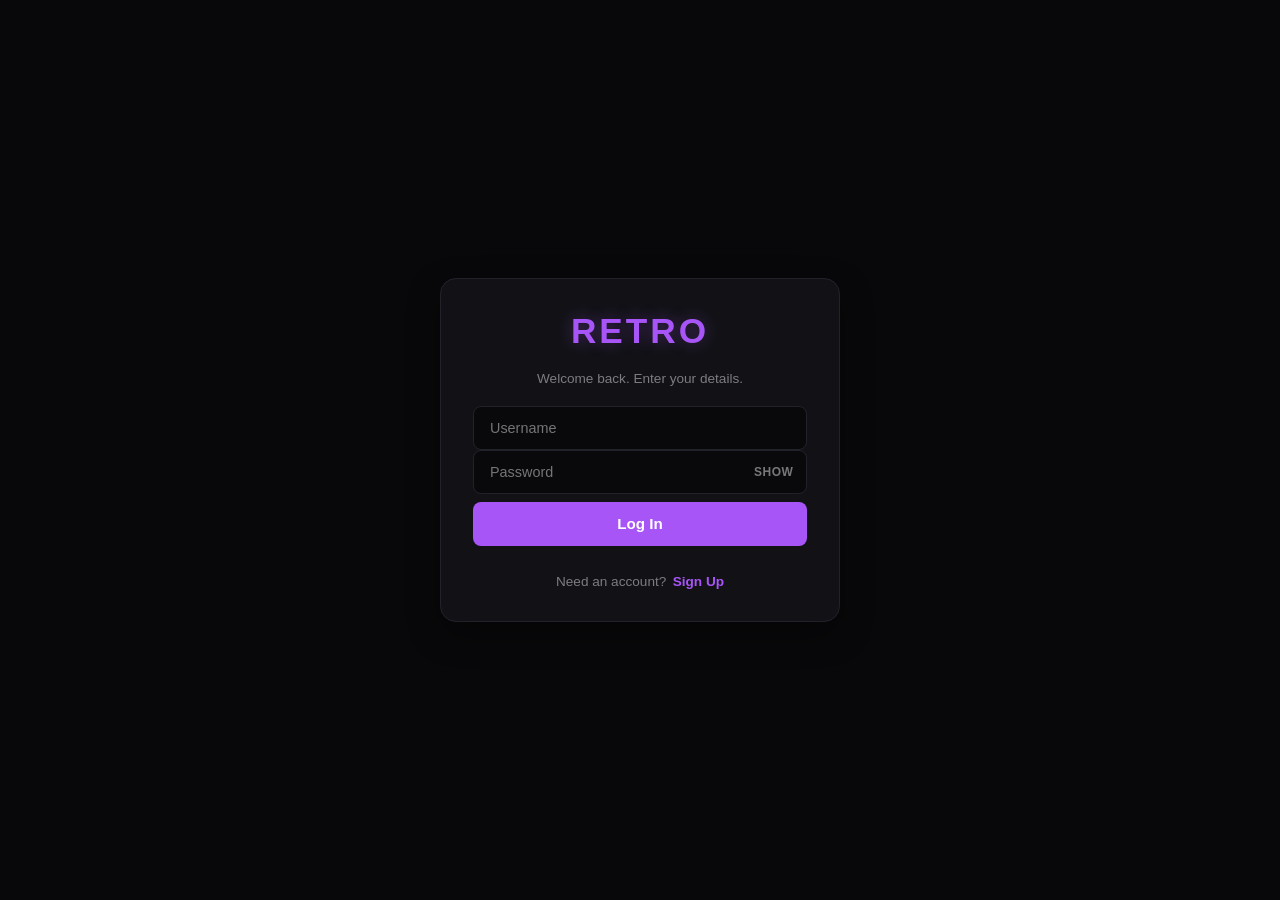
<file: index.html>
<!DOCTYPE html>
<html lang="en">
<head>
<meta charset="UTF-8">
<meta name="viewport" content="width=device-width,initial-scale=1.0,maximum-scale=1.0,user-scalable=no">
<title>Inbox</title>
<link rel="stylesheet" href="style.css">
<link rel="manifest" href="manifest.json">
<link rel="icon" type="image/png" href="icon.png">
<link rel="apple-touch-icon" href="icon.png">
<meta name="theme-color" content="#000000">
<meta property="og:title" content="Retro">
<meta property="og:description" content="Chat freely and securely">
<meta property="og:image" content="icon.png">
<meta property="og:type" content="webapp">
  <script src="theme.js"></script>
</head>
<body class="inbox-page">

<div class="inbox-app-wrapper">
<header class="inbox-header">
<div class="inbox-brand">RETRO</div>
<div class="inbox-header-icons">
<button id="search-btn" class="header-icon-btn" aria-label="Search">
<svg viewBox="0 0 24 24"><circle cx="11" cy="11" r="6.5"/><path d="m16 16 5 5"/></svg>
</button>
<button id="profile-btn" class="header-icon-btn" aria-label="Profile">
<svg viewBox="0 0 24 24"><circle cx="12" cy="8" r="3.5"/><path d="M5 21c.7-4 3-6 7-6s6.3 2 7 6"/></svg>
</button>
</div>
</header>

<div class="inbox-section">
<div class="inbox-section-title"><span>DIRECT MESSAGES</span></div>
<div id="inbox-list" class="chat-list"><div class="empty-state">No direct messages yet.</div></div>
</div>
</div>

<!-- SEARCH MODAL -->
<div id="search-modal" class="retro-modal-overlay">
<div class="retro-modal-content search-modal-content">
<button id="close-search-btn" class="modal-close-btn">×</button>
<h3>Find Someone</h3>
<p class="notif-modal-text">Enter their private chat code.</p>
<div class="code-input-wrapper">
<input type="text" id="join-code-input" class="code-join-field" placeholder="RETRO-XXXXX" maxlength="11">
<button id="join-code-btn" class="join-btn">Search</button>
</div>
<div id="code-error" class="code-error-msg"></div>
</div>
</div>

<div id="avatar-modal" class="retro-modal-overlay">
<div class="retro-modal-content avatar-view-content"><img id="modal-avatar-img" src="" alt="Avatar View"></div>
</div>

<div id="notif-modal" class="retro-modal-overlay">
<div class="retro-modal-content">
<h3>Enable Notifications</h3>
<p class="notif-modal-text">Get notified instantly when someone messages you on RETRO.</p>
<div class="modal-actions-row">
<button id="enable-notifs-btn" class="modal-submit-btn">Enable</button>
<button id="dismiss-notifs-btn" class="inbox-user-pill">Dismiss</button>
</div>
</div>
</div>

<nav class="bottom-nav">
<a href="index.html" class="bottom-nav-item active">
<span class="bottom-nav-icon"><svg viewBox="0 0 24 24"><path d="M4 5h16v11H8l-4 4V5Z"/><path d="M8 9h8M8 12h5"/></svg></span><span>Chats</span>
</a>

<a href="groups.html" class="bottom-nav-item">
<span class="bottom-nav-icon"><svg viewBox="0 0 24 24"><circle cx="9" cy="8" r="3"/><circle cx="17" cy="9" r="2.5"/><path d="M3.5 20c.5-4 2.3-6 5.5-6s5 2 5.5 6M14 15c3-.5 5.5 1.2 6.5 5"/></svg></span><span>Groups</span>
</a>

<a href="calls.html" class="bottom-nav-item">
<span class="bottom-nav-icon"><svg viewBox="0 0 24 24"><path d="M7 4l3 3-2 2c1.2 2.5 3.5 4.8 6 6l2-2 3 3-1.5 2c-.5.7-1.4 1-2.2.8C9.5 17.5 6.5 14.5 5.2 8.7 5 7.9 5.3 7 6 6.5L7 4Z"/></svg></span><span>Calls</span>
</a>

<a href="games.html" class="bottom-nav-item">
<span class="bottom-nav-icon"><svg viewBox="0 0 24 24"><path d="M6.5 8h11c2.2 0 3.7 1.6 4 3.7l.5 3.8c.3 2.1-1.3 3.5-3 2.5l-3.2-2H8.2l-3.2 2c-1.7 1-3.3-.4-3-2.5l.5-3.8C2.8 9.6 4.3 8 6.5 8Z"/><path d="M7 11v4M5 13h4M16.5 12.5h.01M19 14.5h.01"/></svg></span><span>Games</span>
</a>
</nav>

<script>
const API_BASE_URL='https://retro-backend-hnsv.onrender.com';
let activeUser='';

function cleanPreviewText(text){
if(!text)return'';
let clean=text.trim();
if(clean.startsWith('[reply:')){const i=clean.indexOf(']');if(i!==-1)clean=clean.substring(i+1).trim()}
if(clean.includes('data:image/')||clean.startsWith('data:image'))return'🎨 Sticker';
if(clean.startsWith('[img]'))return'📷 Photo';
if(clean.startsWith('[sticker]'))return'🎨 Sticker';
if(clean.startsWith('[audio]'))return'🎙️ Voice note';
return clean;
}

async function fetchWithRetry(url,options={},retries=2,delay=1500){
let lastError;
for(let i=0;i<=retries;i++){
try{const res=await fetch(url,options);if(res.ok)return res;lastError=new Error(`Server returned ${res.status}`)}
catch(err){lastError=err}
if(i<retries)await new Promise(r=>setTimeout(r,delay));
}
throw lastError||new Error('Network request failed');
}

function getChatCode(user){
let hash=0,str=user.toLowerCase().replace('@','')+'_retro_secret_salt';
for(let i=0;i<str.length;i++){hash=(hash<<5)-hash+str.charCodeAt(i);hash|=0}
return`RETRO-${Math.abs(hash).toString(36).toUpperCase().substring(0,5)}`;
}

window.addEventListener('DOMContentLoaded',()=>{
const rawActive=localStorage.getItem('username')||localStorage.getItem('retro_session')||'';
activeUser=rawActive.trim().replace('@','');
if(!activeUser){window.location.href='auth.html';return}

document.getElementById('profile-btn')?.addEventListener('click',()=>window.location.href='profile.html');

const modal=document.getElementById('search-modal');
const searchInput=document.getElementById('join-code-input');
const searchBtn=document.getElementById('join-code-btn');
const codeError=document.getElementById('code-error');

document.getElementById('search-btn')?.addEventListener('click',()=>{modal.classList.add('active');searchInput.focus()});
document.getElementById('close-search-btn')?.addEventListener('click',()=>modal.classList.remove('active'));

async function handleCodeJoin(){
const inputCode=searchInput.value.trim().toUpperCase();
if(!inputCode)return;
searchBtn.disabled=true;searchBtn.textContent='...';codeError.style.display='none';

try{
const res=await fetchWithRetry(`${API_BASE_URL}/api/users`);
const users=await res.json();
const userList=Array.isArray(users)?users:(users.users||users.data||[]);
const matchedUser=userList.find(u=>{
const username=(typeof u==='string'?u:u.username||u.name||'').trim().replace('@','');
return username&&getChatCode(username)===inputCode;
});

if(matchedUser){
const targetUsername=(typeof matchedUser==='string'?matchedUser:(matchedUser.username||matchedUser.name)).trim().replace('@','');
if(targetUsername.toLowerCase()===activeUser.toLowerCase()){
codeError.textContent='You cannot chat with yourself!';codeError.style.display='block';
}else window.location.href=`chat.html?user=${encodeURIComponent(targetUsername)}`;
}else{
codeError.textContent='Invalid Code. Check and Try again';codeError.style.display='block';
}
}catch(err){
console.error(err);codeError.textContent='Invalid Code. Check and Try again';codeError.style.display='block';
}
searchBtn.disabled=false;searchBtn.textContent='Search';
}

searchBtn?.addEventListener('click',handleCodeJoin);
searchInput?.addEventListener('keypress',e=>{if(e.key==='Enter')handleCodeJoin()});
document.getElementById('dismiss-notifs-btn')?.addEventListener('click',()=>document.getElementById('notif-modal')?.classList.remove('active'));

loadInbox();
setInterval(loadInbox,4000);
});

async function loadInbox(){
if(!activeUser)return;
const inboxList=document.getElementById('inbox-list');
if(!inboxList)return;
try{
const response=await fetch(`${API_BASE_URL}/api/conversations?username=${encodeURIComponent(activeUser)}`);
if(!response.ok)return;
const data=await response.json(),conversations=data.conversations||[];
if(!conversations.length){inboxList.innerHTML='<div class="empty-state">No direct messages yet.</div>';return}

const conversationData=await Promise.all(conversations.map(async conv=>{
const otherUser=conv.other_user;
let pfpUrl=localStorage.getItem(`retro_pfp_${otherUser.toLowerCase()}`);
try{
const userRes=await fetch(`${API_BASE_URL}/api/users/${encodeURIComponent(otherUser)}?t=${Date.now()}`);
if(userRes.ok){
const userData=await userRes.json();
const freshPfp=userData.pfpUrl||userData.photoURL||userData.pfp||userData.avatar||userData.profile_picture||userData.profilePic||userData.image;
if(freshPfp){pfpUrl=freshPfp;localStorage.setItem(`retro_pfp_${otherUser.toLowerCase()}`,freshPfp)}
}
}catch(err){console.error(err)}
return{...conv,pfpUrl};
}));

inboxList.innerHTML=conversationData.map(conv=>{
const otherUser=conv.other_user,cachedPfp=conv.pfpUrl;
return`<div class="chat-card" onclick="window.location.href='chat.html?user=${encodeURIComponent(otherUser)}'">
<div class="inbox-card-avatar">${cachedPfp?`<img src="${cachedPfp}" class="inbox-avatar-img" alt="${otherUser}" onerror="this.style.display='none';this.nextElementSibling.style.display='flex';"><span style="display:none;">${otherUser.charAt(0).toUpperCase()}</span>`:`<span>${otherUser.charAt(0).toUpperCase()}</span>`}</div>
<div class="inbox-card-content"><div class="inbox-card-header"><div class="inbox-card-username">${otherUser}</div></div><div class="inbox-card-preview">${cleanPreviewText(conv.last_message)}</div></div>
</div>`;
}).join('');
}catch(err){console.error('Error loading inbox:',err)}
}
  
if('serviceWorker' in navigator) {
  navigator.serviceWorker.register('sw.js');
}

</script>
</body>
</html>
</file>
<file: style.css>
:root{
--app-bg:#08080a;
--app-card:#121216;
--app-card-2:#18181c;
--app-border:#22222a;
--app-text:#fff;
--app-sub:rgba(255,255,255,.45);
--app-accent:#a855f7;
--app-accent-dark:#7c3aed;
--app-input:#09090c;
--app-danger:#ef4444;
--app-glass:rgba(255,255,255,.04);
}

html[data-theme="white"]{
--app-bg:#f5f5f7;
--app-card:#fff;
--app-card-2:#f0f0f3;
--app-border:#dcdce2;
--app-text:#111114;
--app-sub:rgba(0,0,0,.5);
--app-accent:#9333ea;
--app-accent-dark:#7e22ce;
--app-input:#f7f7f8;
--app-danger:#dc2626;
--app-glass:rgba(0,0,0,.035);
}

html[data-theme="pink"]{
--app-bg:#160a12;
--app-card:#21101b;
--app-card-2:#2a1422;
--app-border:#4a2338;
--app-text:#fff;
--app-sub:rgba(255,220,235,.58);
--app-accent:#ec4899;
--app-accent-dark:#db2777;
--app-input:#180b13;
--app-danger:#ef4444;
--app-glass:rgba(255,220,235,.04);
}

*{
box-sizing:border-box;
margin:0;
padding:0;
font-family:-apple-system,BlinkMacSystemFont,"Segoe UI",Roboto,Helvetica,Arial,sans-serif;
-webkit-tap-highlight-color:transparent;
}

html{
background:var(--app-bg);
color:var(--app-text);
transition:background .25s ease,color .25s ease;
}

body{
background:var(--app-bg);
color:var(--app-text);
width:100%;
overflow-x:hidden;
transition:background .25s ease,color .25s ease;
}

/* AUTH */

body.auth-body{
min-height:100vh;
min-height:100dvh;
padding:1rem;
display:flex;
justify-content:center;
align-items:center;
overflow-y:auto;
}

.auth-card{
width:100%;
max-width:400px;
background:var(--app-card);
border:1px solid var(--app-border);
border-radius:16px;
padding:2rem;
display:flex;
flex-direction:column;
gap:1.25rem;
box-shadow:0 12px 32px rgba(0,0,0,.35);
text-align:center;
}

.auth-card .logo{
font-size:2.2rem;
font-weight:900;
letter-spacing:3px;
color:var(--app-accent);
text-shadow:0 0 16px color-mix(in srgb,var(--app-accent) 35%,transparent);
user-select:none;
}

.auth-subtitle{
font-size:.85rem;
color:var(--app-sub);
}

.auth-card .form-group{
position:relative;
display:flex;
flex-direction:column;
gap:.4rem;
width:100%;
}

.input-field{
width:100%;
background:var(--app-input);
border:1px solid var(--app-border);
color:var(--app-text);
padding:.8rem 1rem;
padding-right:3.5rem;
border-radius:8px;
font-size:.9rem;
outline:none;
transition:border-color .2s,background .25s,color .25s,box-shadow .2s;
}

.input-field:focus{
border-color:var(--app-accent);
box-shadow:0 0 10px color-mix(in srgb,var(--app-accent) 20%,transparent);
}

.toggle-password{
position:absolute;
right:.85rem;
top:50%;
transform:translateY(-50%);
font-size:.75rem;
font-weight:700;
color:var(--app-sub);
cursor:pointer;
user-select:none;
letter-spacing:.5px;
transition:color .2s;
}

.toggle-password:hover{
color:var(--app-accent);
}

.auth-btn{
width:100%;
background:var(--app-accent);
border:none;
color:#fff;
padding:.85rem;
border-radius:8px;
font-weight:800;
font-size:.95rem;
cursor:pointer;
margin-top:.5rem;
transition:background .2s,box-shadow .2s;
}

.auth-btn:hover{
background:var(--app-accent-dark);
box-shadow:0 0 14px color-mix(in srgb,var(--app-accent) 25%,transparent);
}

.auth-btn:disabled{
opacity:.6;
cursor:not-allowed;
}

.error-msg{
font-size:.8rem;
text-align:center;
display:none;
word-break:break-word;
}

.switch-mode{
font-size:.85rem;
color:var(--app-sub);
display:flex;
justify-content:center;
gap:.4rem;
margin-top:.5rem;
user-select:none;
}

.switch-link{
color:var(--app-accent);
font-weight:700;
cursor:pointer;
transition:color .2s;
}

.switch-link:hover{
color:var(--app-accent-dark);
text-decoration:underline;
}

/* INBOX */

body.inbox-page{
height:100vh;
height:100dvh;
overflow:hidden;
}

.inbox-app-wrapper{
width:100%;
max-width:100%;
height:100%;
display:flex;
flex-direction:column;
gap:1rem;
padding:1rem;
padding-bottom:84px;
}

.inbox-header{
display:flex;
justify-content:space-between;
align-items:center;
padding-top:4px;
padding-bottom:12px;
margin-bottom:2px;
border-bottom:1px solid var(--app-border);
position:sticky;
top:0;
background:var(--app-bg);
z-index:100;
flex-shrink:0;
user-select:none;
transition:background .25s,border-color .25s;
}

.inbox-brand{
font-size:1.5rem;
font-weight:900;
letter-spacing:2px;
color:var(--app-text);
}

.inbox-header-icons{
display:flex;
align-items:center;
gap:8px;
}

.header-icon-btn{
width:38px;
height:38px;
border:0;
background:transparent;
color:var(--app-text);
display:flex;
align-items:center;
justify-content:center;
cursor:pointer;
border-radius:10px;
transition:background .2s,color .2s,transform .2s;
}

.header-icon-btn:active{
background:var(--app-glass);
transform:scale(.92);
}

.header-icon-btn svg{
width:21px;
height:21px;
fill:none;
stroke:currentColor;
stroke-width:1.8;
stroke-linecap:round;
stroke-linejoin:round;
}

/* OLD HEADER COMPATIBILITY */

.inbox-header-actions{
display:flex;
gap:.5rem;
}

.inbox-user-pill,
.inbox-logout-btn{
background:var(--app-card);
border:1px solid var(--app-border);
color:var(--app-text);
padding:.45rem .85rem;
border-radius:8px;
font-weight:600;
font-size:.85rem;
cursor:pointer;
transition:all .2s;
}

.inbox-user-pill:hover,
.inbox-logout-btn:hover{
border-color:var(--app-accent);
background:color-mix(in srgb,var(--app-accent) 10%,var(--app-card));
}

/* INBOX SECTION */

.inbox-section{
flex:1;
display:flex;
flex-direction:column;
gap:.5rem;
min-height:0;
}

.inbox-section-title{
display:flex;
justify-content:space-between;
align-items:center;
font-size:.75rem;
font-weight:700;
letter-spacing:1px;
color:var(--app-text);
flex-shrink:0;
user-select:none;
padding:0 .2rem;
}

.chat-list{
flex:1;
display:flex;
flex-direction:column;
gap:.6rem;
overflow-y:auto;
-webkit-overflow-scrolling:touch;
padding-bottom:1.25rem;
padding-right:4px;
padding-left:2px;
}

.chat-list::-webkit-scrollbar{
width:4px;
}

.chat-list::-webkit-scrollbar-thumb{
background:var(--app-border);
border-radius:10px;
}

.chat-list::-webkit-scrollbar-track{
background:transparent;
}

/* CHAT CARDS */

.chat-card{
background:var(--app-card);
border:1px solid var(--app-border);
padding:.75rem .85rem;
border-radius:12px;
display:flex;
align-items:center;
gap:.8rem;
cursor:pointer;
transition:background .2s,border-color .2s,transform .2s;
flex-shrink:0;
user-select:none;
touch-action:manipulation;
}

.chat-card:hover{
border-color:color-mix(in srgb,var(--app-accent) 50%,var(--app-border));
background:var(--app-card-2);
}

.chat-card:active{
transform:scale(.985);
}

.inbox-card-avatar{
width:44px;
height:44px;
border-radius:50%;
background:color-mix(in srgb,var(--app-accent) 15%,var(--app-card-2));
border:1px solid color-mix(in srgb,var(--app-accent) 30%,var(--app-border));
display:flex;
align-items:center;
justify-content:center;
font-weight:700;
color:var(--app-accent);
flex-shrink:0;
overflow:hidden;
}

.inbox-avatar-img{
width:100%;
height:100%;
object-fit:cover;
}

.inbox-card-content{
flex:1;
overflow:hidden;
}

.inbox-card-header{
display:flex;
justify-content:space-between;
align-items:center;
}

.inbox-card-username{
font-weight:700;
font-size:.95rem;
color:var(--app-text);
}

.inbox-card-preview{
font-size:.82rem;
color:var(--app-sub);
white-space:nowrap;
overflow:hidden;
text-overflow:ellipsis;
margin-top:2px;
}

.empty-state{
font-size:.82rem;
color:var(--app-sub);
font-style:italic;
padding:1rem;
background:var(--app-glass);
border:1px dashed var(--app-border);
border-radius:10px;
text-align:center;
user-select:none;
}

/* CODE SEARCH */

.code-search-box{
background:var(--app-card);
border:1px solid var(--app-border);
border-radius:12px;
padding:.75rem .85rem;
display:flex;
flex-direction:column;
gap:.5rem;
flex-shrink:0;
}

.code-input-wrapper{
display:flex;
gap:.5rem;
}

.code-join-field{
flex:1;
background:var(--app-input);
border:1px solid var(--app-border);
color:var(--app-text);
padding:.75rem 1rem;
border-radius:8px;
font-size:.85rem;
letter-spacing:1px;
text-transform:uppercase;
outline:none;
transition:border-color .2s,box-shadow .2s,background .25s,color .25s;
}

.code-join-field::placeholder{
color:var(--app-sub);
}

.code-join-field:focus{
border-color:var(--app-accent);
box-shadow:0 0 10px color-mix(in srgb,var(--app-accent) 20%,transparent);
}

.join-btn{
background:var(--app-accent);
border:none;
color:#fff;
padding:.75rem 1.25rem;
border-radius:8px;
font-weight:700;
cursor:pointer;
transition:background .2s;
white-space:nowrap;
touch-action:manipulation;
user-select:none;
}

.join-btn:hover{
background:var(--app-accent-dark);
}

.join-btn:disabled{
opacity:.6;
cursor:not-allowed;
}

.code-error-msg{
color:var(--app-danger);
font-size:.8rem;
display:none;
}

/* MODALS */

.retro-modal-overlay{
display:none;
position:fixed;
inset:0;
width:100vw;
height:100vh;
height:100dvh;
background:rgba(0,0,0,.72);
backdrop-filter:blur(6px);
-webkit-backdrop-filter:blur(6px);
z-index:1000;
justify-content:center;
align-items:center;
padding:1rem;
}

.retro-modal-overlay.active{
display:flex;
}

.retro-modal-content{
background:var(--app-card);
border:1px solid var(--app-border);
border-radius:14px;
width:100%;
max-width:400px;
padding:1.25rem;
display:flex;
flex-direction:column;
gap:1rem;
box-shadow:0 10px 25px rgba(0,0,0,.45);
color:var(--app-text);
}

.retro-modal-content h3{
color:var(--app-text);
}

.modal-submit-btn{
background:var(--app-accent);
border:none;
color:#fff;
padding:.75rem;
border-radius:8px;
font-weight:700;
cursor:pointer;
width:100%;
touch-action:manipulation;
}

.modal-submit-btn:hover{
background:var(--app-accent-dark);
}

.notif-modal-text{
font-size:.85rem;
color:var(--app-sub);
line-height:1.45;
}

.modal-actions-row{
display:flex;
gap:10px;
}

.modal-close-btn{
position:absolute;
right:14px;
top:10px;
background:none;
border:0;
color:var(--app-sub);
font-size:28px;
line-height:1;
cursor:pointer;
}

.search-modal-content{
position:relative;
}

.search-modal-content h3{
font-size:1.05rem;
}

.search-modal-content .code-input-wrapper{
margin-top:4px;
}

.avatar-view-content{
padding:0;
overflow:hidden;
background:var(--app-card);
}

.avatar-view-content img{
width:100%;
height:auto;
max-height:80vh;
object-fit:contain;
display:block;
}

/* BOTTOM NAV */

.bottom-nav{
position:fixed;
left:0;
right:0;
bottom:0;
height:68px;
background:color-mix(in srgb,var(--app-card) 96%,transparent);
backdrop-filter:blur(16px);
-webkit-backdrop-filter:blur(16px);
border-top:1px solid var(--app-border);
display:flex;
align-items:stretch;
justify-content:space-around;
padding:5px 8px max(5px,env(safe-area-inset-bottom));
z-index:9999;
transition:background .25s,border-color .25s;
}

.bottom-nav-item{
flex:1;
display:flex;
flex-direction:column;
align-items:center;
justify-content:center;
gap:3px;
color:var(--app-sub);
text-decoration:none;
font-size:.68rem;
font-weight:600;
transition:color .2s,transform .2s;
touch-action:manipulation;
}

.bottom-nav-icon{
height:24px;
display:flex;
align-items:center;
justify-content:center;
}

.bottom-nav-icon svg{
width:21px;
height:21px;
fill:none;
stroke:currentColor;
stroke-width:1.8;
stroke-linecap:round;
stroke-linejoin:round;
}

.bottom-nav-item.active{
color:var(--app-accent);
}

.bottom-nav-item:active{
transform:scale(.92);
}

/* RESPONSIVE */

@media(max-width:360px){
.inbox-app-wrapper{
padding-left:12px;
padding-right:12px;
}

.inbox-brand{
font-size:1.35rem;
}

.chat-card{
padding:.7rem .75rem;
}

.inbox-card-avatar{
width:42px;
height:42px;
}
   }
</file>
<file: calls.css>
:root{
--app-bg:#08080a;
--app-card:#121216;
--app-card-2:#18181c;
--app-border:#22222a;
--app-text:#fff;
--app-sub:rgba(255,255,255,.45);
--app-accent:#a855f7;
--app-accent-dark:#7c3aed;
--app-input:#09090c;
}

html[data-theme="white"]{
--app-bg:#f5f5f7;
--app-card:#fff;
--app-card-2:#f0f0f3;
--app-border:#dcdce2;
--app-text:#111114;
--app-sub:rgba(0,0,0,.5);
--app-accent:#9333ea;
--app-accent-dark:#7e22ce;
--app-input:#f7f7f8;
}

html[data-theme="pink"]{
--app-bg:#160a12;
--app-card:#21101b;
--app-card-2:#2a1422;
--app-border:#4a2338;
--app-text:#fff;
--app-sub:rgba(255,220,235,.58);
--app-accent:#ec4899;
--app-accent-dark:#db2777;
--app-input:#180b13;
}

*{
box-sizing:border-box;
margin:0;
padding:0;
font-family:-apple-system,BlinkMacSystemFont,"Segoe UI",Roboto,Arial,sans-serif;
-webkit-tap-highlight-color:transparent
}

html,body{
width:100%;
min-height:100%;
background:var(--app-bg);
color:var(--app-text)
}

body.calls-page{
height:100vh;
height:100dvh;
overflow:hidden
}

.calls-app{
height:100%;
display:flex;
flex-direction:column;
padding:0 1rem 82px;
background:var(--app-bg)
}

.calls-header{
height:65px;
display:flex;
align-items:center;
border-bottom:1px solid var(--app-border);
flex-shrink:0
}

.calls-title{
font-size:1.5rem;
font-weight:800;
letter-spacing:.5px;
color:var(--app-text)
}

.calls-content{
flex:1;
min-height:0;
overflow-y:auto;
padding-top:1.2rem
}

.section-title{
font-size:.72rem;
font-weight:700;
letter-spacing:1px;
color:var(--app-sub);
margin:0 2px 10px
}

.calls-list{
display:flex;
flex-direction:column;
gap:8px;
padding-bottom:20px
}

.call-card{
background:var(--app-card);
border:1px solid var(--app-border);
border-radius:13px;
padding:11px 12px;
display:flex;
align-items:center;
gap:11px;
min-height:68px
}

.contact-avatar,
.picker-avatar{
width:44px;
height:44px;
border-radius:50%;
background:color-mix(in srgb,var(--app-accent) 15%,transparent);
border:1px solid color-mix(in srgb,var(--app-accent) 30%,transparent);
display:flex;
align-items:center;
justify-content:center;
color:var(--app-accent);
font-weight:700;
overflow:hidden;
flex-shrink:0
}

.contact-avatar img,
.picker-avatar img{
width:100%;
height:100%;
object-fit:cover
}

.contact-info{
flex:1;
min-width:0
}

.contact-name{
font-size:.95rem;
font-weight:700;
white-space:nowrap;
overflow:hidden;
text-overflow:ellipsis;
color:var(--app-text)
}

.contact-status{
font-size:.76rem;
color:var(--app-sub);
margin-top:3px
}

.call-btn{
width:40px;
height:40px;
border:0;
border-radius:50%;
background:color-mix(in srgb,var(--app-accent) 12%,transparent);
color:var(--app-accent);
display:flex;
align-items:center;
justify-content:center;
cursor:pointer
}

.call-btn:active{
transform:scale(.9);
background:color-mix(in srgb,var(--app-accent) 25%,transparent)
}

.call-btn svg{
width:20px;
height:20px
}

.empty-state{
padding:20px;
text-align:center;
color:var(--app-sub);
font-size:.82rem;
border:1px dashed var(--app-border);
border-radius:10px
}

.new-call-btn{
position:fixed;
right:20px;
bottom:86px;
width:54px;
height:54px;
border:0;
border-radius:50%;
background:var(--app-accent);
color:#fff;
display:flex;
align-items:center;
justify-content:center;
box-shadow:0 6px 20px rgba(0,0,0,.45);
z-index:50;
cursor:pointer
}

.new-call-btn:active{
transform:scale(.92);
background:var(--app-accent-dark)
}

.new-call-btn svg{
width:24px;
height:24px
}

.call-modal{
position:fixed;
inset:0;
background:rgba(0,0,0,.75);
backdrop-filter:blur(12px);
-webkit-backdrop-filter:blur(12px);
display:none;
align-items:center;
justify-content:center;
padding:20px;
z-index:100
}

.call-modal.active{
display:flex
}

.call-modal-box{
width:100%;
max-width:380px;
background:var(--app-card);
border:1px solid var(--app-border);
border-radius:16px;
padding:20px;
box-shadow:0 15px 40px rgba(0,0,0,.6)
}

.modal-title{
font-size:1.1rem;
font-weight:800;
color:var(--app-text)
}

.modal-subtitle{
font-size:.8rem;
color:var(--app-sub);
margin-top:4px;
margin-bottom:15px
}

.contact-picker{
display:flex;
flex-direction:column;
gap:6px;
max-height:300px;
overflow-y:auto;
margin-bottom:15px
}

.picker-contact{
width:100%;
background:var(--app-card-2);
border:1px solid var(--app-border);
border-radius:10px;
color:var(--app-text);
padding:9px;
display:flex;
align-items:center;
gap:10px;
text-align:left;
font-size:.9rem;
font-weight:600;
cursor:pointer
}

.picker-contact:active{
background:color-mix(in srgb,var(--app-accent) 12%,var(--app-card-2))
}

.picker-avatar{
width:38px;
height:38px
}

.picker-empty{
font-size:.8rem;
color:var(--app-sub);
text-align:center;
padding:15px
}

.cancel-btn{
width:100%;
padding:11px;
border:1px solid var(--app-border);
border-radius:10px;
background:var(--app-card-2);
color:var(--app-text);
font-weight:600;
cursor:pointer
}

.cancel-btn:active{
transform:scale(.98)
}

.bottom-nav{
position:fixed;
left:0;
right:0;
bottom:0;
height:68px;
background:color-mix(in srgb,var(--app-card) 96%,transparent);
backdrop-filter:blur(16px);
-webkit-backdrop-filter:blur(16px);
border-top:1px solid var(--app-border);
display:flex;
align-items:stretch;
justify-content:space-around;
padding:5px 8px max(5px,env(safe-area-inset-bottom));
z-index:9999
}

.bottom-nav-item{
flex:1;
display:flex;
flex-direction:column;
align-items:center;
justify-content:center;
gap:3px;
color:var(--app-sub);
text-decoration:none;
font-size:.68rem;
font-weight:600;
transition:color .2s,transform .2s;
touch-action:manipulation
}

.bottom-nav-item.active{
color:var(--app-accent)
}

.bottom-nav-item:active{
transform:scale(.92)
}

.bottom-nav-icon{
height:24px;
display:flex;
align-items:center;
justify-content:center
}

.bottom-nav-icon svg{
width:21px;
height:21px;
fill:none;
stroke:currentColor;
stroke-width:1.8;
stroke-linecap:round;
stroke-linejoin:round
}

.call-notice{
position:fixed;
inset:0;
background:rgba(0,0,0,.78);
backdrop-filter:blur(12px);
-webkit-backdrop-filter:blur(12px);
display:none;
align-items:center;
justify-content:center;
padding:20px;
z-index:20000
}

.call-notice.active{
display:flex
}

.call-notice-box{
width:100%;
max-width:340px;
background:var(--app-card);
border:1px solid var(--app-border);
border-radius:16px;
padding:20px;
text-align:center;
box-shadow:0 15px 40px rgba(0,0,0,.7)
}

.call-notice-title{
font-size:1rem;
font-weight:900;
letter-spacing:1.5px;
color:var(--app-accent);
margin-bottom:8px
}

.call-notice-message{
font-size:.85rem;
line-height:1.5;
color:var(--app-sub);
margin-bottom:16px
}

.call-notice-btn{
width:100%;
border:0;
border-radius:10px;
background:var(--app-accent);
color:#fff;
padding:11px;
font-weight:700;
font-size:.8rem;
cursor:pointer
}

.call-notice-btn:active{
transform:scale(.97);
background:var(--app-accent-dark)
}

@media(max-width:380px){
.calls-app{
padding-left:.75rem;
padding-right:.75rem
}

.calls-title{
font-size:1.35rem
}

.call-card{
padding:10px
}
}
</file>
<file: chat.css>
:root{--app-bg:#08080a;--app-card:#121216;--app-card-2:#18181c;--app-border:#22222a;--app-text:#fff;--app-sub:rgba(255,255,255,.45);--app-accent:#a855f7;--app-accent-dark:#7c3aed;--app-input:#09090c;--app-header:rgba(18,18,20,.97);--app-message-sent:#a855f7;--app-message-received:#18181c;--app-message-received-text:#fff;--app-modal:#141416;--app-online:#22c55e;--app-danger:#ef4444;--app-success:#a7f3d0;--app-shadow:rgba(0,0,0,.7)}
html[data-theme="white"]{--app-bg:#f5f5f7;--app-card:#fff;--app-card-2:#f0f0f3;--app-border:#dcdce2;--app-text:#111114;--app-sub:rgba(0,0,0,.5);--app-accent:#9333ea;--app-accent-dark:#7e22ce;--app-input:#f7f7f8;--app-header:rgba(255,255,255,.97);--app-message-sent:#9333ea;--app-message-received:#fff;--app-message-received-text:#111114;--app-modal:#fff;--app-online:#16a34a;--app-danger:#dc2626;--app-success:#047857;--app-shadow:rgba(0,0,0,.2)}
html[data-theme="pink"]{--app-bg:#160a12;--app-card:#21101b;--app-card-2:#2a1422;--app-border:#4a2338;--app-text:#fff;--app-sub:rgba(255,220,235,.58);--app-accent:#ec4899;--app-accent-dark:#db2777;--app-input:#180b13;--app-header:rgba(33,16,27,.97);--app-message-sent:#ec4899;--app-message-received:#2a1422;--app-message-received-text:#fff;--app-modal:#21101b;--app-online:#4ade80;--app-danger:#f87171;--app-success:#a7f3d0;--app-shadow:rgba(0,0,0,.6)}
*{box-sizing:border-box;margin:0;padding:0;font-family:'Inter',-apple-system,BlinkMacSystemFont,'Segoe UI',Arial,sans-serif;-webkit-tap-highlight-color:transparent}
html,body{width:100%;height:100%;overflow:hidden;background:var(--app-bg);color:var(--app-text)}
body{background:var(--app-bg)}
.chat-app-container{position:relative;width:100%;height:100dvh;min-height:100dvh;margin:0 auto;overflow:hidden;background:var(--app-bg);display:flex;flex-direction:column}
.nav-bar{position:relative;top:auto;left:auto;right:auto;width:100%;height:62px;min-height:62px;display:flex;align-items:center;padding:8px 12px;background:var(--app-header);backdrop-filter:blur(12px);-webkit-backdrop-filter:blur(12px);border-bottom:1px solid var(--app-border);z-index:1000;flex-shrink:0}
.nav-btn{color:var(--app-accent);text-decoration:none;font-size:.95rem;font-weight:600;background:none;border:0;cursor:pointer;touch-action:manipulation;white-space:nowrap}
.back-btn{width:38px;height:38px;border:1px solid var(--app-border);background:var(--app-card-2);border-radius:10px;font-size:1.7rem;display:flex;align-items:center;justify-content:center}
.chat-header-user{display:flex;align-items:center;gap:8px;cursor:pointer;min-width:0;flex:1;margin-left:10px}
.chat-header-avatar-wrapper{position:relative;width:42px;height:42px;flex-shrink:0}
.chat-header-avatar{width:100%;height:100%;border-radius:50%;background:var(--app-accent);display:flex;align-items:center;justify-content:center;font-weight:800;color:#fff;overflow:hidden}
.chat-header-avatar img{width:100%;height:100%;object-fit:cover}
.online-dot{position:absolute;bottom:0;right:0;width:10px;height:10px;border-radius:50%;background:var(--app-online);border:2px solid var(--app-bg)}
.chat-header-title{font-size:.9rem;font-weight:800;color:var(--app-text);white-space:nowrap;overflow:hidden;text-overflow:ellipsis;max-width:170px}
.typing-indicator{font-size:.67rem;color:var(--app-accent);height:12px;font-weight:600}
.header-actions{display:flex;align-items:center;gap:4px;flex-shrink:0}
.call-btn,.three-dots-btn{width:38px;height:38px;background:var(--app-card-2);border:1px solid var(--app-border);border-radius:10px;color:var(--app-sub);cursor:pointer;display:flex;align-items:center;justify-content:center}
.call-btn{padding:8px}.call-btn svg{width:19px;height:19px;fill:currentColor}.three-dots-btn{font-size:1.35rem}
.chat-container{position:relative;top:auto;left:auto;right:auto;bottom:auto;width:100%;padding:12px 12px 12px;overflow-y:auto;overflow-x:hidden;display:flex;flex:1;min-height:0;flex-direction:column;background:var(--app-bg);-webkit-overflow-scrolling:touch}
.chat-container::-webkit-scrollbar{width:4px}.chat-container::-webkit-scrollbar-thumb{background:var(--app-border);border-radius:10px}.chat-container::-webkit-scrollbar-track{background:transparent}
.messages-list{display:flex;flex-direction:column;gap:10px;width:100%;padding-bottom:4px}
.empty-chat{text-align:center;color:var(--app-sub);margin-top:20px;font-size:.88rem}
.message-wrapper{display:flex;flex-direction:column;max-width:80%;position:relative;transition:transform .15s ease-out}.message-wrapper.sent{align-self:flex-end;align-items:flex-end}.message-wrapper.received{align-self:flex-start;align-items:flex-start}
.message-bubble{padding:10px 14px;border-radius:16px;font-size:.92rem;line-height:1.4;word-break:break-word;position:relative}.sent .message-bubble{background:var(--app-message-sent);color:#fff;border-bottom-right-radius:4px}.received .message-bubble{background:var(--app-message-received);color:var(--app-message-received-text);border-bottom-left-radius:4px;border:1px solid var(--app-border)}
.message-meta{display:flex;align-items:center;justify-content:flex-end;gap:4px;font-size:.68rem;color:var(--app-sub);margin-top:4px;user-select:none}.read-status{font-weight:bold}.read-status.read{color:var(--app-success)}
.quoted-reply-box{font-size:.75rem;background:rgba(0,0,0,.16);border-left:3px solid var(--app-accent);padding:4px 8px;border-radius:4px;margin-bottom:6px;color:inherit;user-select:none}.quoted-reply-user{font-weight:700;color:var(--app-accent)}
.reply-preview-bar{display:flex;align-items:center;justify-content:space-between;background:var(--app-card-2);padding:8px 14px;border-top:1px solid var(--app-border);font-size:.8rem;border-left:3px solid var(--app-accent);width:100%;margin-bottom:8px;border-radius:8px;min-height:48px;flex-shrink:0}.reply-preview-user{font-weight:700;color:var(--app-accent)}.reply-preview-content{color:var(--app-sub);white-space:nowrap;overflow:hidden;text-overflow:ellipsis;max-width:280px}.close-reply-btn{background:none;border:0;color:var(--app-sub);cursor:pointer;font-size:.9rem;padding:4px}
.msg-image{max-width:100%;width:250px;max-height:350px;border-radius:10px;display:block;object-fit:contain;cursor:pointer}
.sticker-wrapper-container{position:relative;display:inline-block;background:transparent!important}.msg-sticker{max-width:140px;max-height:140px;width:auto;height:auto;object-fit:contain;cursor:pointer;display:block;background:transparent!important}
.message-bubble:has(.msg-image),.message-bubble:has(.msg-sticker),.message-bubble:has(.sticker-wrapper-container){background:transparent!important;border:0!important;padding:0!important;box-shadow:none!important}.message-wrapper.sent:has(.msg-image),.message-wrapper.sent:has(.msg-sticker),.message-wrapper.sent:has(.sticker-wrapper-container){background:transparent!important}.message-bubble:has(.msg-image) .message-meta,.message-bubble:has(.msg-sticker) .message-meta{padding:4px}
.add-to-pack-tooltip{display:none;position:absolute;bottom:-28px;left:50%;transform:translateX(-50%);background:var(--app-card-2);border:1px solid var(--app-border);color:var(--app-accent);font-size:.72rem;font-weight:600;padding:4px 8px;border-radius:6px;white-space:nowrap;cursor:pointer;z-index:100}.add-to-pack-tooltip.active{display:block}
.sticker-drawer{display:none;position:absolute;left:0;right:0;bottom:70px;background:var(--app-card);border-top:1px solid var(--app-border);padding:12px;width:100%;max-height:190px;overflow-y:auto;z-index:300}.sticker-drawer.active{display:block}.sticker-drawer-header{display:flex;justify-content:space-between;align-items:center;font-size:.8rem;color:var(--app-sub);margin-bottom:10px}.sticker-grid{display:grid;grid-template-columns:repeat(5,1fr);gap:10px}.sticker-item-wrapper{position:relative;width:100%;aspect-ratio:1;display:flex;align-items:center;justify-content:center}.sticker-item-wrapper img{width:100%;height:100%;object-fit:contain}.remove-sticker-btn{position:absolute;top:-2px;right:-2px;background:var(--app-danger);color:#fff;border:0;border-radius:50%;width:20px;height:20px;font-size:.7rem}.add-sticker-btn{display:flex;align-items:center;justify-content:center;font-size:2rem;color:var(--app-accent);border:1px dashed var(--app-border);border-radius:10px}
.chat-input-bar{position:relative;left:auto;right:auto;bottom:auto;width:100%;min-height:62px;background:var(--app-header);border-top:1px solid var(--app-border);padding:8px 12px max(8px,env(safe-area-inset-bottom));z-index:500;flex-shrink:0}
#chat-form{width:100%;display:flex}.pill-input-container{display:flex;align-items:center;background:var(--app-input);border:1px solid var(--app-border);border-radius:28px;padding:4px 6px;gap:6px;width:100%;min-height:52px}.pill-btn{background:transparent;border:0;font-size:1.15rem;padding:6px;cursor:pointer;border-radius:50%;display:flex;align-items:center;justify-content:center;flex-shrink:0}.pill-btn:hover{background:rgba(127,127,127,.12)}.pill-btn.recording{background:rgba(239,68,68,.2);animation:pulseMic 1s infinite alternate}@keyframes pulseMic{0%{transform:scale(1)}100%{transform:scale(1.15)}}
.pill-input{flex:1;min-width:0;background:transparent;border:0;color:var(--app-text);font-size:.92rem;padding:8px 4px;outline:none}.pill-input::placeholder{color:var(--app-sub)}
.recording-bar{flex:1;display:flex;align-items:center;gap:8px;padding:0 8px;min-width:0}.cancel-rec-btn{background:rgba(127,127,127,.12);border:0;color:var(--app-danger);border-radius:50%;width:24px;height:24px;display:flex;align-items:center;justify-content:center;font-size:.75rem}.recording-dot{width:10px;height:10px;border-radius:50%;background:var(--app-danger);animation:pulseDot 1s infinite}.recording-label{font-size:.85rem;color:var(--app-danger);font-weight:600}.recording-timer{font-size:.85rem;color:var(--app-text);font-family:monospace;margin-left:auto}@keyframes pulseDot{0%,100%{opacity:1}50%{opacity:.3}}
.circular-send-btn{background:var(--app-accent);border:0;width:36px;height:36px;border-radius:50%;display:flex;align-items:center;justify-content:center;flex-shrink:0}.circular-send-btn:disabled{opacity:.55}.circular-send-btn svg{width:18px;height:18px;fill:#000;margin-left:2px}
.custom-audio-player{display:flex;align-items:center;gap:10px;min-width:190px;padding:4px 0}.play-btn{background:rgba(127,127,127,.2);border:0;width:32px;height:32px;border-radius:50%;color:inherit;display:flex;align-items:center;justify-content:center}.sent .play-btn{background:rgba(255,255,255,.25);color:#fff}.audio-track{flex:1;height:4px;background:rgba(127,127,127,.25);border-radius:2px;position:relative;overflow:hidden}.audio-progress{height:100%;width:0;background:currentColor}.sent .audio-progress{color:#fff}.audio-time{font-size:.7rem;color:var(--app-sub);font-family:monospace}
.partner-profile-sheet{display:none;position:fixed;inset:0;width:100vw;height:100dvh;background:rgba(0,0,0,.72);backdrop-filter:blur(10px);-webkit-backdrop-filter:blur(10px);z-index:9999;justify-content:flex-end;align-items:center;flex-direction:column}.partner-profile-sheet.active{display:flex}
.partner-profile-card{width:100%;max-width:480px;max-height:88dvh;overflow-y:auto;background:var(--app-card);border:1px solid var(--app-border);border-bottom:0;border-radius:24px 24px 0 0;padding:12px 18px max(22px,env(safe-area-inset-bottom));display:flex;flex-direction:column;align-items:center;gap:12px;box-shadow:0 -15px 50px var(--app-shadow);animation:profileUp .25s cubic-bezier(.16,1,.3,1)}@keyframes profileUp{from{transform:translateY(100%);opacity:.6}to{transform:translateY(0);opacity:1}}
.sheet-header{width:100%;height:40px;display:flex;justify-content:space-between;align-items:center}.sheet-title{font-weight:800;font-size:1rem}.profile-head-dot{width:9px;height:9px;border-radius:50%;background:var(--app-border)}.profile-head-dot.online{background:var(--app-online);box-shadow:0 0 10px var(--app-online)}
.sheet-avatar-wrapper{width:104px;height:104px;border-radius:50%;padding:3px;background:linear-gradient(135deg,var(--app-accent),var(--app-accent-dark));box-shadow:0 0 30px color-mix(in srgb,var(--app-accent) 30%,transparent);margin-top:5px}.sheet-avatar{width:100%;height:100%;border-radius:50%;background:var(--app-card-2);display:flex;justify-content:center;align-items:center;font-size:2.3rem;font-weight:800;color:var(--app-accent);overflow:hidden}.sheet-avatar img{width:100%;height:100%;object-fit:cover}
.sheet-username{font-weight:850;font-size:1.25rem}.sheet-status{font-size:.72rem;color:var(--app-sub);margin-top:-7px}.profile-info-card{width:100%;background:var(--app-card-2);border:1px solid var(--app-border);border-radius:14px;padding:12px}.sheet-code-label{font-size:.68rem;font-weight:750;color:var(--app-sub);letter-spacing:.7px;margin-bottom:7px}.sheet-code-box{display:flex;gap:8px;width:100%}.sheet-code-box input{flex:1;min-width:0;background:var(--app-input);border:1px solid var(--app-border);border-radius:9px;padding:10px;color:var(--app-accent);font-weight:700;font-family:monospace;font-size:.9rem;outline:none}.sheet-code-box button{background:var(--app-accent);border:0;border-radius:9px;color:#fff;padding:0 13px;font-weight:700;font-size:.75rem}
.sheet-clear-btn{width:100%;padding:13px;background:rgba(239,68,68,.09);border:1px solid rgba(239,68,68,.22);border-radius:12px;color:var(--app-danger);font-weight:750;font-size:.88rem}
.image-preview-modal{position:fixed;inset:0;width:100vw;height:100dvh;background:rgba(0,0,0,.95);backdrop-filter:blur(16px);z-index:10000;display:flex;align-items:center;justify-content:center}.image-preview-card{width:100%;height:100%;display:flex;flex-direction:column}.image-view-header{height:58px;display:flex;align-items:center;padding:0 16px;background:var(--app-header);border-bottom:1px solid var(--app-border);flex-shrink:0}.image-preview-container{width:100%;flex:1;min-height:0;display:flex;align-items:center;justify-content:center;overflow:hidden;padding:12px}.image-preview-container img{max-width:100%;max-height:100%;object-fit:contain}.image-preview-actions{display:flex;justify-content:space-between;align-items:center;gap:8px;padding:12px 16px;background:var(--app-header);border-top:1px solid var(--app-border)}.send-btn{background:var(--app-accent);border:0;border-radius:20px;padding:10px 22px;color:#000;font-weight:700;font-size:.88rem}
.demure-toast{position:fixed;bottom:82px;left:50%;transform:translateX(-50%) translateY(16px);background:var(--app-card-2);border:1px solid color-mix(in srgb,var(--app-accent) 35%,transparent);color:var(--app-text);padding:8px 18px;border-radius:20px;font-size:.8rem;font-weight:600;opacity:0;visibility:hidden;transition:all .25s;z-index:10001;pointer-events:none}.demure-toast.show{opacity:1;visibility:visible;transform:translateX(-50%) translateY(0)}
.confirm-modal-overlay,.call-modal-overlay{display:none;position:fixed;inset:0;background:rgba(0,0,0,.7);backdrop-filter:blur(8px);z-index:20000;align-items:center;justify-content:center;padding:16px}.confirm-modal-overlay.active,.call-modal-overlay.active{display:flex}.confirm-modal-card,.call-modal-card{width:100%;max-width:320px;background:var(--app-modal);border:1px solid var(--app-border);border-radius:16px;padding:20px;text-align:center;box-shadow:0 10px 30px var(--app-shadow)}.confirm-modal-icon,.call-modal-icon{font-size:1.8rem;margin-bottom:8px}.call-modal-icon{width:46px;height:46px;margin:0 auto 12px;border-radius:50%;display:flex;align-items:center;justify-content:center;background:color-mix(in srgb,var(--app-accent) 12%,transparent);color:var(--app-accent)}.call-modal-icon svg{width:22px;height:22px;fill:currentColor}.confirm-modal-title,.call-modal-title{font-weight:800;font-size:1.05rem;margin-bottom:6px}.confirm-modal-desc,.call-modal-desc{font-size:.82rem;color:var(--app-sub);line-height:1.4;margin-bottom:18px}.call-modal-card button{width:100%;padding:10px;border:0;border-radius:8px;background:var(--app-accent);color:#000;font-weight:700}.confirm-modal-actions{display:flex;gap:10px}.confirm-modal-btn{flex:1;padding:10px;border-radius:8px;border:0;font-weight:700}.confirm-modal-btn.cancel{background:var(--app-card-2);color:var(--app-text)}.confirm-modal-btn.delete{background:var(--app-danger);color:#fff}
@media(max-width:360px){.nav-bar{padding:8px}.chat-header-user{margin-left:8px}.chat-container{padding-left:8px;padding-right:8px}.message-wrapper{max-width:86%}.chat-header-title{max-width:120px}.pill-input-container{gap:3px}.pill-btn{padding:5px}}
</file>
<file: groups.css>
:root{
--app-bg:#08080a;
--app-card:#121216;
--app-card-2:#18181c;
--app-border:#22222a;
--app-text:#fff;
--app-sub:rgba(255,255,255,.45);
--app-accent:#a855f7;
--app-accent-dark:#7c3aed;
--app-input:#09090c
}

html[data-theme="white"]{
--app-bg:#f5f5f7;
--app-card:#fff;
--app-card-2:#f0f0f3;
--app-border:#dcdce2;
--app-text:#111114;
--app-sub:rgba(0,0,0,.5);
--app-accent:#9333ea;
--app-accent-dark:#7e22ce;
--app-input:#f7f7f8
}

html[data-theme="pink"]{
--app-bg:#160a12;
--app-card:#21101b;
--app-card-2:#2a1422;
--app-border:#4a2338;
--app-text:#fff;
--app-sub:rgba(255,220,235,.58);
--app-accent:#ec4899;
--app-accent-dark:#db2777;
--app-input:#180b13
}

*{
box-sizing:border-box;
margin:0;
padding:0;
font-family:-apple-system,BlinkMacSystemFont,"Segoe UI",Roboto,Arial,sans-serif;
-webkit-tap-highlight-color:transparent
}

html,body{
width:100%;
height:100%;
overflow:hidden;
background:var(--app-bg);
color:var(--app-text)
}

button,input,textarea{
font:inherit
}

button{
cursor:pointer
}

/* GROUPS PAGE */

.groups-app-wrapper{
height:100dvh;
display:flex;
flex-direction:column;
padding:1rem 1rem 78px
}

.groups-header{
display:flex;
align-items:center;
justify-content:space-between;
padding:4px 2px 14px;
border-bottom:1px solid var(--app-border);
flex-shrink:0
}

.groups-title{
font-size:1.35rem;
font-weight:900;
letter-spacing:1.5px
}

.groups-add-btn{
width:38px;
height:38px;
border:1px solid var(--app-border);
border-radius:10px;
background:var(--app-card);
color:var(--app-accent);
font-size:1.6rem;
cursor:pointer;
display:flex;
align-items:center;
justify-content:center
}

.groups-add-btn:active{
transform:scale(.94);
background:var(--app-card-2)
}

.groups-content{
flex:1;
min-height:0;
padding-top:1rem
}

.groups-section-label{
font-size:.72rem;
font-weight:700;
letter-spacing:1px;
color:var(--app-sub);
margin:0 2px .7rem
}

.groups-list{
height:100%;
overflow-y:auto;
padding-bottom:10px
}

.group-card{
display:flex;
align-items:center;
gap:.75rem;
padding:.8rem;
margin-bottom:.55rem;
background:var(--app-card);
border:1px solid var(--app-border);
border-radius:13px;
cursor:pointer;
transition:transform .12s,background .12s
}

.group-card:active{
transform:scale(.985);
background:var(--app-card-2)
}

.group-avatar{
width:46px;
height:46px;
border-radius:50%;
background:var(--app-accent);
color:#fff;
display:flex;
align-items:center;
justify-content:center;
font-weight:900;
font-size:1.05rem;
flex-shrink:0
}

.group-info{
min-width:0;
flex:1
}

.group-name{
font-weight:800;
font-size:.9rem;
white-space:nowrap;
overflow:hidden;
text-overflow:ellipsis
}

.group-last{
font-size:.75rem;
color:var(--app-sub);
margin-top:.25rem;
white-space:nowrap;
overflow:hidden;
text-overflow:ellipsis
}

.group-right{
display:flex;
flex-direction:column;
align-items:flex-end;
gap:.4rem
}

.group-members{
font-size:.65rem;
color:var(--app-sub);
white-space:nowrap
}

.group-unread,.nav-badge{
background:var(--app-accent);
color:#fff;
font-weight:800;
display:flex;
align-items:center;
justify-content:center
}

.group-unread{
min-width:20px;
height:20px;
padding:0 5px;
border-radius:10px;
font-size:.62rem
}

.groups-loading{
text-align:center;
padding:3rem 1rem;
color:var(--app-sub);
font-size:.8rem
}

.groups-empty-state{
margin-top:14vh;
text-align:center;
padding:1.5rem;
color:var(--app-sub)
}

.groups-empty-icon{
width:58px;
height:58px;
margin:0 auto 1rem;
border:1px solid var(--app-border);
border-radius:50%;
display:flex;
align-items:center;
justify-content:center;
color:var(--app-accent);
font-size:1.8rem;
background:var(--app-card)
}

.groups-empty-state h3{
font-size:1rem;
color:var(--app-text);
margin-bottom:.4rem
}

.groups-empty-state p{
font-size:.8rem;
line-height:1.5;
max-width:270px;
margin:0 auto 1rem
}

.create-group-empty-btn{
background:var(--app-accent);
border:0;
color:#fff;
border-radius:9px;
padding:.7rem 1.1rem;
font-weight:700;
font-size:.8rem;
cursor:pointer
}

/* CREATE GROUP FULL PAGE */

.create-group-page{
position:fixed;
inset:0;
z-index:10000;
background:var(--app-bg);
display:flex;
flex-direction:column;
transform:translateX(100%);
visibility:hidden;
transition:transform .25s ease,visibility 0s linear .25s
}

.create-group-page.show{
transform:translateX(0);
visibility:visible;
transition:transform .25s ease
}

body.create-open .bottom-nav{
display:none
}

.create-group-header{
height:64px;
min-height:64px;
display:flex;
align-items:center;
border-bottom:1px solid var(--app-border);
background:var(--app-card);
padding:7px .75rem;
gap:.7rem
}

.create-back-btn{
width:40px;
height:40px;
border:1px solid var(--app-border);
background:var(--app-card-2);
color:var(--app-text);
border-radius:10px;
font-size:1.7rem;
line-height:1;
display:flex;
align-items:center;
justify-content:center
}

.create-back-btn:active{
transform:scale(.94)
}

.create-page-title{
flex:1;
font-size:.95rem;
font-weight:800
}

.create-header-spacer{
width:40px
}

.create-group-content{
flex:1;
overflow-y:auto;
padding:0 1rem 2rem
}

.create-group-hero{
text-align:center;
padding:3rem 1rem 2.5rem
}

.create-group-icon{
width:92px;
height:92px;
margin:0 auto 1.3rem;
border-radius:50%;
background:linear-gradient(135deg,var(--app-accent),var(--app-accent-dark));
color:#fff;
display:flex;
align-items:center;
justify-content:center;
box-shadow:0 15px 40px color-mix(in srgb,var(--app-accent) 20%,transparent)
}

.create-group-icon svg{
width:43px;
height:43px;
fill:none;
stroke:currentColor;
stroke-width:1.6;
stroke-linecap:round;
stroke-linejoin:round
}

.create-group-hero h1{
font-size:1.45rem;
font-weight:850;
margin-bottom:.45rem
}

.create-group-hero p{
max-width:300px;
margin:auto;
color:var(--app-sub);
font-size:.8rem;
line-height:1.5
}

.create-form{
width:100%;
max-width:520px;
margin:0 auto
}

.create-field{
display:block;
margin-bottom:1.25rem
}

.create-field>span{
display:block;
font-size:.72rem;
font-weight:750;
color:var(--app-sub);
margin:0 4px .5rem
}

.create-field small{
font-size:.65rem;
font-weight:500;
opacity:.75;
margin-left:3px
}

.group-input{
width:100%;
background:var(--app-input);
border:1px solid var(--app-border);
border-radius:12px;
padding:.9rem 1rem;
color:var(--app-text);
font-size:.88rem;
outline:none;
transition:border-color .15s,box-shadow .15s
}

.group-input::placeholder{
color:var(--app-sub)
}

.group-input:focus{
border-color:var(--app-accent);
box-shadow:0 0 0 3px color-mix(in srgb,var(--app-accent) 12%,transparent)
}

.group-textarea{
height:120px;
resize:none;
line-height:1.45
}

.groups-create-btn{
width:100%;
height:48px;
border:0;
border-radius:12px;
background:var(--app-accent);
color:#fff;
font-weight:800;
font-size:.85rem;
cursor:pointer;
margin-top:.3rem;
transition:transform .12s,opacity .12s
}

.groups-create-btn:active{
transform:scale(.985)
}

.groups-create-btn:disabled{
opacity:.6;
cursor:default
}

/* NOTICE */

.notice-overlay{
display:none;
position:fixed;
inset:0;
z-index:20000;
background:rgba(0,0,0,.78);
backdrop-filter:blur(12px);
-webkit-backdrop-filter:blur(12px);
align-items:center;
justify-content:center;
padding:1rem
}

.notice-overlay.active{
display:flex
}

.notice-box{
width:100%;
max-width:340px;
background:var(--app-card);
border:1px solid var(--app-border);
border-radius:17px;
padding:1.4rem;
text-align:center;
box-shadow:0 20px 60px rgba(0,0,0,.5)
}

.notice-icon{
width:42px;
height:42px;
border-radius:50%;
margin:0 auto .8rem;
display:flex;
align-items:center;
justify-content:center;
background:color-mix(in srgb,var(--app-accent) 13%,transparent);
color:var(--app-accent);
font-weight:900
}

.notice-box h2{
font-size:1rem;
margin-bottom:.45rem
}

.notice-box p{
font-size:.78rem;
line-height:1.5;
color:var(--app-sub);
margin-bottom:1rem
}

.notice-ok{
width:100%;
height:42px;
border:0;
border-radius:10px;
background:var(--app-accent);
color:#fff;
font-size:.78rem;
font-weight:750
}

/* BOTTOM NAV */

.bottom-nav{
position:fixed;
left:0;
right:0;
bottom:0;
height:68px;
background:color-mix(in srgb,var(--app-card) 96%,transparent);
backdrop-filter:blur(16px);
-webkit-backdrop-filter:blur(16px);
border-top:1px solid var(--app-border);
display:flex;
align-items:stretch;
justify-content:space-around;
padding:5px 8px max(5px,env(safe-area-inset-bottom));
z-index:9999
}

.bottom-nav-item{
position:relative;
flex:1;
display:flex;
flex-direction:column;
align-items:center;
justify-content:center;
gap:3px;
color:var(--app-sub);
text-decoration:none;
font-size:.68rem;
font-weight:600
}

.bottom-nav-item.active{
color:var(--app-accent)
}

.bottom-nav-item:active{
transform:scale(.92)
}

.bottom-nav-icon{
height:24px;
display:flex;
align-items:center;
justify-content:center
}

.bottom-nav-icon svg{
width:21px;
height:21px;
fill:none;
stroke:currentColor;
stroke-width:1.8;
stroke-linecap:round;
stroke-linejoin:round
}

.nav-badge{
display:none;
position:absolute;
top:5px;
right:calc(50% - 22px);
min-width:16px;
height:16px;
padding:0 4px;
border-radius:9px;
font-size:.55rem
}

.nav-badge.show{
display:flex
}

/* RESPONSIVE */

@media(max-width:380px){

.groups-app-wrapper{
padding-left:.75rem;
padding-right:.75rem
}

.groups-title{
font-size:1.25rem
}

.create-group-hero{
padding-top:2.2rem
}

.create-group-content{
padding-left:.75rem;
padding-right:.75rem
}

}

@media(min-width:700px){

.create-group-content{
padding-left:2rem;
padding-right:2rem
}

.create-group-hero{
padding-top:4rem
}

}
</file>
<file: groupchat.css>
:root{--bg:#08080a;--card:#121216;--card2:#18181c;--border:#22222a;--text:#fff;--sub:rgba(255,255,255,.45);--accent:#a855f7;--input:#09090c}
html[data-theme="white"]{--bg:#f5f5f7;--card:#fff;--card2:#f0f0f3;--border:#dcdce2;--text:#111114;--sub:rgba(0,0,0,.5);--accent:#9333ea;--input:#f7f7f8}
html[data-theme="pink"]{--bg:#160a12;--card:#21101b;--card2:#2a1422;--border:#4a2338;--text:#fff;--sub:rgba(255,220,235,.58);--accent:#ec4899;--input:#180b13}

*{box-sizing:border-box;margin:0;padding:0;font-family:-apple-system,BlinkMacSystemFont,"Segoe UI",Roboto,Arial,sans-serif;-webkit-tap-highlight-color:transparent}
html,body{width:100%;height:100%;overflow:hidden;background:var(--bg);color:var(--text)}
.chat-app{height:100dvh;min-height:0;display:flex;flex-direction:column;position:relative;background:var(--bg)}

/* HEADER */
.chat-header{flex-shrink:0;height:60px;min-height:60px;display:flex;align-items:center;justify-content:space-between;padding:0 10px;background:var(--card);border-bottom:1px solid var(--border);position:relative;z-index:20}
.header-btn{width:38px;height:38px;border:0;background:transparent;color:var(--text);font-size:1.35rem;line-height:1;border-radius:50%;display:flex;align-items:center;justify-content:center;flex-shrink:0}
.header-btn:hover{background:var(--card2)}
.header-group{display:flex;align-items:center;gap:10px;flex:1;min-width:0;padding:0 6px}
.header-avatar{width:40px;height:40px;border-radius:50%;background:linear-gradient(135deg,var(--accent),color-mix(in srgb,var(--accent) 65%,#000));color:#fff;display:flex;align-items:center;justify-content:center;font-size:1rem;font-weight:700;overflow:hidden;flex-shrink:0}
.header-avatar img{width:100%;height:100%;object-fit:cover}
.header-name{font-size:.92rem;font-weight:700;white-space:nowrap;overflow:hidden;text-overflow:ellipsis;max-width:60vw}
.header-sub{font-size:.7rem;color:var(--sub);margin-top:1px}

/* QUICK MENU (Group info / Leave group dropdown) */
.quick-menu{display:none;position:absolute;top:60px;right:8px;z-index:40;flex-direction:column;min-width:170px;background:var(--card2);border:1px solid var(--border);border-radius:12px;overflow:hidden;box-shadow:0 12px 34px rgba(0,0,0,.4)}
.quick-menu.show{display:flex}
.quick-menu button{padding:13px 16px;text-align:left;border:0;background:transparent;color:var(--text);font-size:.82rem;font-weight:600}
.quick-menu button:hover{background:var(--card)}
.quick-menu .quick-danger{color:#ef4444}

/* MESSAGES */
.messages{flex:1;min-height:0;overflow-y:auto;padding:12px 0;background:var(--bg)}
.empty-chat,.loading{text-align:center;color:var(--sub);padding:50px 24px;font-size:.85rem;line-height:1.5}

.message-row{display:flex;align-items:flex-end;gap:8px;padding:3px 12px;max-width:100%}
.message-row.mine{flex-direction:row-reverse}
.message-avatar{width:28px;height:28px;border-radius:50%;background:var(--accent);color:#fff;display:flex;align-items:center;justify-content:center;font-size:.68rem;font-weight:700;flex-shrink:0}

.message-bubble{max-width:75%;background:var(--card2);border:1px solid var(--border);border-radius:16px;padding:8px 12px;min-width:0}
.message-row.mine .message-bubble{background:var(--accent);border-color:var(--accent);color:#fff}

.sender{font-size:.68rem;font-weight:700;color:var(--accent);margin-bottom:3px}
.message-row.mine .sender{display:none}

.message-text{font-size:.85rem;line-height:1.4;color:var(--text);word-break:break-word;white-space:pre-wrap}
.message-row.mine .message-text{color:#fff}

.message-image{max-width:220px;width:100%;border-radius:12px;display:block;margin-bottom:4px}

.message-time{font-size:.62rem;color:var(--sub);margin-top:4px;text-align:right}
.message-row.mine .message-time{color:rgba(255,255,255,.75)}

/* INPUT BAR */
.gc-input-bar{flex-shrink:0;padding:.55rem .65rem max(.55rem,env(safe-area-inset-bottom));border-top:1px solid var(--border);background:var(--card)}
.message-form{display:flex;align-items:center;gap:.35rem;width:100%;padding:4px 6px;background:var(--input);border:1px solid var(--border);border-radius:28px}
.footer-icon{width:38px;height:38px;border-radius:50%;display:flex;align-items:center;justify-content:center;flex-shrink:0;color:var(--sub);background:transparent;border:0}
.footer-icon svg{width:21px;height:21px;fill:none;stroke:currentColor;stroke-width:1.8;stroke-linecap:round;stroke-linejoin:round}
.footer-icon:hover{color:var(--accent);background:var(--card2)}
.attach-btn{position:relative;cursor:pointer}.attach-btn input{display:none}
.message-form input[type="text"]{flex:1;min-width:0;height:40px;border:0;background:transparent;color:var(--text);outline:none;border-radius:21px;padding:.65rem .35rem;font-size:.82rem}
.message-form input[type="text"]::placeholder{color:var(--sub)}
.message-form input[type="text"]:focus{border-color:var(--accent)}
#send-btn{width:40px;height:40px;border-radius:50%;display:flex;align-items:center;justify-content:center;flex-shrink:0;border:0;background:var(--accent);color:#fff;font-size:1rem}
#send-btn:disabled{opacity:.5}
.image-preview-bar{display:none;position:relative;padding:.5rem .7rem;background:var(--card2);border-top:1px solid var(--border);flex-shrink:0}
.image-preview-bar.show{display:block}
.image-preview-bar img{width:65px;height:65px;border-radius:8px;object-fit:cover}
#remove-image{position:absolute;left:60px;top:2px;width:22px;height:22px;border:0;border-radius:50%;background:#000;color:#fff;font-size:1rem}

/* GROUP INFO — FULL PAGE MODAL */
.settings-page{position:fixed;inset:0;z-index:3000;background:var(--bg);display:flex;align-items:stretch;justify-content:stretch;padding:0;opacity:0;pointer-events:none;transition:opacity .2s}
.settings-page.show{opacity:1;pointer-events:auto}

.profile-modal{width:100%;height:100%;max-width:none;max-height:none;background:var(--bg);border:0;border-radius:0;overflow:hidden;display:flex;flex-direction:column;box-shadow:none}

.profile-modal-head{height:64px;min-height:64px;display:flex;align-items:center;justify-content:space-between;padding:0 14px;background:var(--card);border-bottom:1px solid var(--border);font-size:.95rem;font-weight:700}

.modal-close{width:38px;height:38px;border:1px solid var(--border);background:var(--card2);color:var(--text);border-radius:10px;font-size:1.35rem;line-height:1;display:flex;align-items:center;justify-content:center}

.profile-modal-content{flex:1;overflow-y:auto;padding:0 18px 30px;-webkit-overflow-scrolling:touch}

.group-profile{text-align:center;padding:35px 0 28px;border-bottom:1px solid var(--border)}

.profile-avatar-wrap{position:relative;width:110px;height:110px;margin:0 auto 17px}

.settings-avatar{width:110px;height:110px;border-radius:50%;background:linear-gradient(135deg,var(--accent),color-mix(in srgb,var(--accent) 65%,#000));display:flex;align-items:center;justify-content:center;color:#fff;font-size:2.7rem;font-weight:700;overflow:hidden;border:2px solid color-mix(in srgb,var(--accent) 35%,transparent);box-shadow:0 10px 35px color-mix(in srgb,var(--accent) 18%,transparent)}

.settings-avatar img{width:100%;height:100%;object-fit:cover}

.avatar-edit{position:absolute;right:-2px;bottom:2px;width:34px;height:34px;border-radius:50%;background:var(--card2);border:1px solid var(--border);color:var(--accent);display:flex;align-items:center;justify-content:center;cursor:pointer}

.avatar-edit svg{width:16px;height:16px;fill:none;stroke:currentColor;stroke-width:1.8;stroke-linecap:round;stroke-linejoin:round}

.avatar-edit input{display:none}

.group-title-wrap{display:flex;align-items:center;justify-content:center;gap:9px}

.settings-group-name{font-size:1.45rem;font-weight:750;max-width:75%;overflow:hidden;text-overflow:ellipsis;white-space:nowrap}

.edit-btn{border:0;background:transparent;color:var(--accent);font-size:.78rem;font-weight:700;padding:5px}

.name-editor{display:none;max-width:430px;margin:12px auto 0;gap:8px}

.name-editor.show{display:flex}

.name-editor input{flex:1;min-width:0;background:var(--input);border:1px solid var(--border);color:var(--text);border-radius:10px;padding:12px 13px;outline:none;font-size:.85rem}

.name-editor input:focus{border-color:var(--accent)}

.name-editor button{border:0;background:var(--accent);color:#fff;border-radius:10px;padding:0 16px;font-size:.78rem;font-weight:700}

.settings-section{padding:24px 0 10px}

.section-top{display:flex;align-items:center;justify-content:space-between;margin:0 2px 12px}

.section-top h3{font-size:.78rem;font-weight:750;color:var(--sub);text-transform:uppercase;letter-spacing:.8px}

.section-top span{display:block;color:var(--sub);font-size:.68rem;margin-top:4px}

.add-members-btn{border:1px solid color-mix(in srgb,var(--accent) 20%,transparent);background:color-mix(in srgb,var(--accent) 12%,var(--card2));color:var(--accent);border-radius:9px;padding:9px 13px;font-size:.75rem;font-weight:700}

.settings-members{display:flex;flex-direction:column;gap:8px}

.settings-member{display:flex;align-items:center;gap:12px;padding:13px;background:var(--card);border:1px solid var(--border);border-radius:13px}

.member-avatar{width:40px;height:40px;border-radius:50%;background:var(--accent);color:#fff;display:flex;align-items:center;justify-content:center;font-size:.75rem;font-weight:800;flex-shrink:0}

.member-info{flex:1;min-width:0}

.member-info strong{display:block;font-size:.85rem;white-space:nowrap;overflow:hidden;text-overflow:ellipsis}

.member-info span{display:block;color:var(--sub);font-size:.68rem;margin-top:3px}

.remove-btn{border:0;background:rgba(239,68,68,.08);color:#ef4444;border:1px solid rgba(239,68,68,.15);border-radius:8px;padding:7px 10px;font-size:.68rem;font-weight:650}

.modal-leave-btn{width:100%;margin:20px 0 5px;background:rgba(239,68,68,.08);color:#ef4444;border:1px solid rgba(239,68,68,.18);border-radius:13px;padding:14px;font-weight:700;font-size:.88rem}

/* SMALL MODALS (add members / remove / leave / notice) */
.modal{display:none;position:fixed;inset:0;z-index:6000;background:rgba(0,0,0,.72);backdrop-filter:blur(8px);-webkit-backdrop-filter:blur(8px);align-items:center;justify-content:center;padding:16px}
.modal.active{display:flex}
.modal-box,.warning-box,.notice-box{width:100%;max-width:370px;background:var(--card);border:1px solid var(--border);border-radius:16px;padding:18px;box-shadow:0 20px 60px rgba(0,0,0,.4)}

.modal-head{display:flex;align-items:center;justify-content:space-between;margin-bottom:12px}
.modal-head h3{font-size:.9rem}
.modal-head button{width:34px;height:34px;border:1px solid var(--border);border-radius:9px;background:var(--card2);color:var(--text);font-size:1.25rem}
.available-members{display:flex;flex-direction:column;gap:7px;max-height:60dvh;overflow-y:auto}
.available-row{display:flex;align-items:center;gap:10px;width:100%;padding:10px;background:var(--card2);border:1px solid var(--border);border-radius:10px;color:var(--text);text-align:left}
.available-row span{flex:1;font-size:.78rem;font-weight:650}
.available-row b{color:var(--accent);font-size:1.2rem}

.warning-box{text-align:center;max-width:340px}
.warning-icon{width:44px;height:44px;border-radius:50%;background:rgba(255,92,92,.12);color:#ff6262;display:flex;align-items:center;justify-content:center;margin:0 auto 12px;font-size:1.2rem;font-weight:900}
.warning-box h3{font-size:1rem;margin-bottom:7px}
.warning-box p{font-size:.78rem;line-height:1.5;margin-bottom:5px}
.warning-box>span{display:block;color:var(--sub);font-size:.65rem;line-height:1.5;margin-bottom:16px}
.warning-actions{display:flex;gap:8px}
.warning-actions button{flex:1;border:1px solid var(--border);background:var(--card2);color:var(--text);border-radius:9px;padding:11px;font-size:.72rem;font-weight:700}
.warning-actions #confirm-leave,.warning-actions #confirm-remove{background:#ff6262;border-color:#ff6262;color:#fff}
.warning-actions button:disabled{opacity:.5}

.notice-box{text-align:center;max-width:340px}
.notice-box h3{font-size:1rem;margin-bottom:7px}
.notice-box p{font-size:.78rem;color:var(--sub);line-height:1.5;margin-bottom:16px}
.notice-box button{width:100%;border:0;background:var(--accent);color:#fff;border-radius:9px;padding:11px;font-weight:700}
</file>
<file: profile.css>
:root{
--app-bg:#08080a;
--app-card:#121216;
--app-card-2:#18181c;
--app-border:#22222a;
--app-text:#fff;
--app-sub:rgba(255,255,255,.45);
--app-accent:#a855f7;
--app-accent-dark:#7c3aed;
--app-input:#09090c;
}

html[data-theme="white"]{
--app-bg:#f5f5f7;
--app-card:#fff;
--app-card-2:#f0f0f3;
--app-border:#dcdce2;
--app-text:#111114;
--app-sub:rgba(0,0,0,.5);
--app-accent:#9333ea;
--app-accent-dark:#7e22ce;
--app-input:#f7f7f8;
}

html[data-theme="pink"]{
--app-bg:#160a12;
--app-card:#21101b;
--app-card-2:#2a1422;
--app-border:#4a2338;
--app-text:#fff;
--app-sub:rgba(255,220,235,.58);
--app-accent:#ec4899;
--app-accent-dark:#db2777;
--app-input:#180b13;
}

*{
box-sizing:border-box;
margin:0;
padding:0;
-webkit-tap-highlight-color:transparent;
}

html{
background:var(--app-bg);
transition:background .25s ease;
}

body.inbox-body{
background:var(--app-bg);
color:var(--app-text);
font-family:-apple-system,BlinkMacSystemFont,"Segoe UI",Roboto,Helvetica,Arial,sans-serif;
min-height:100vh;
min-height:100dvh;
overflow-x:hidden;
transition:background .25s ease,color .25s ease;
padding-bottom:76px;
}

/* TOP BAR */

.nav-bar{
display:flex;
align-items:center;
justify-content:center;
height:60px;
padding:max(8px,env(safe-area-inset-top)) 20px 8px;
background:color-mix(in srgb,var(--app-card) 88%,transparent);
backdrop-filter:blur(16px);
-webkit-backdrop-filter:blur(16px);
position:sticky;
top:0;
z-index:10;
border-bottom:1px solid var(--app-border);
user-select:none;
}

.chat-header-title{
font-size:1.05rem;
font-weight:600;
letter-spacing:.5px;
}

/* PAGE */

.profile-page{
width:100%;
max-width:520px;
margin:0 auto;
padding:22px 16px 30px;
}

.profile-card{
width:100%;
display:flex;
flex-direction:column;
align-items:center;
}

/* TOP PROFILE */

.profile-top{
width:100%;
display:flex;
flex-direction:column;
align-items:center;
padding:12px 0 20px;
}

.profile-avatar-wrapper{
position:relative;
margin-bottom:14px;
user-select:none;
}

.profile-avatar{
width:92px;
height:92px;
border-radius:50%;
background:linear-gradient(135deg,var(--app-accent),var(--app-accent-dark));
display:flex;
align-items:center;
justify-content:center;
font-size:2.2rem;
font-weight:700;
color:#fff;
overflow:hidden;
border:2px solid color-mix(in srgb,var(--app-accent) 35%,transparent);
box-shadow:0 8px 30px color-mix(in srgb,var(--app-accent) 18%,transparent);
}

.profile-avatar img{
width:100%;
height:100%;
object-fit:cover;
}

.pfp-edit-badge{
position:absolute;
bottom:0;
right:0;
background:var(--app-card-2);
border:1px solid var(--app-border);
border-radius:50%;
width:30px;
height:30px;
display:flex;
align-items:center;
justify-content:center;
font-size:.85rem;
cursor:pointer;
transition:background .2s,transform .2s;
touch-action:manipulation;
}

.pfp-edit-badge:active{
transform:scale(.9);
}

.profile-name{
font-size:1.35rem;
font-weight:700;
margin-bottom:6px;
text-transform:capitalize;
color:var(--app-text);
user-select:none;
}

.profile-status{
font-size:.82rem;
color:var(--app-sub);
display:flex;
align-items:center;
gap:6px;
user-select:none;
}

.status-dot{
width:7px;
height:7px;
border-radius:50%;
background:#10b981;
box-shadow:0 0 8px rgba(16,185,129,.5);
}

/* STATS */

.profile-stats-grid{
display:grid;
grid-template-columns:1fr 1fr;
gap:10px;
width:100%;
margin-bottom:16px;
}

.stat-card{
background:var(--app-card);
border:1px solid var(--app-border);
border-radius:15px;
padding:16px 12px;
text-align:center;
transition:background .25s,border-color .25s;
}

.stat-value{
font-size:1.4rem;
font-weight:700;
color:var(--app-accent);
margin-bottom:3px;
}

.stat-label{
font-size:.73rem;
color:var(--app-sub);
}

/* CHAT CODE */

.link-box{
width:100%;
background:var(--app-card);
border:1px solid var(--app-border);
border-radius:15px;
padding:15px;
margin-bottom:25px;
transition:background .25s,border-color .25s;
}

.link-label{
display:block;
font-size:.78rem;
color:var(--app-sub);
margin-bottom:8px;
user-select:none;
}

.link-input-group{
display:flex;
gap:8px;
}

.input-field{
width:100%;
background:var(--app-input);
border:1px solid var(--app-border);
border-radius:10px;
padding:11px 13px;
color:var(--app-text);
font-size:.9rem;
outline:none;
transition:border-color .2s,background .25s,color .25s;
}

.input-field:focus{
border-color:var(--app-accent);
}

.code-field{
font-family:monospace;
letter-spacing:1px;
}

.copy-btn{
background:var(--app-accent);
color:#fff;
border:none;
border-radius:10px;
padding:0 16px;
font-weight:600;
font-size:.82rem;
cursor:pointer;
transition:background .2s,transform .2s;
touch-action:manipulation;
white-space:nowrap;
}

.copy-btn:active{
transform:scale(.96);
}

.copy-btn:hover{
background:var(--app-accent-dark);
}

/* SETTINGS */

.settings-section{
width:100%;
margin-bottom:20px;
}

.section-title{
font-size:.75rem;
font-weight:700;
color:var(--app-sub);
text-transform:uppercase;
letter-spacing:.8px;
margin:0 5px 9px;
}

.theme-title{
margin-top:23px;
}

.setting-card,
.theme-card{
width:100%;
background:var(--app-card);
border:1px solid var(--app-border);
border-radius:15px;
padding:14px;
transition:background .25s,border-color .25s;
}

.setting-card{
display:flex;
align-items:center;
justify-content:space-between;
gap:12px;
}

.setting-info{
display:flex;
align-items:center;
gap:12px;
min-width:0;
}

.setting-icon{
width:38px;
height:38px;
border-radius:11px;
background:color-mix(in srgb,var(--app-accent) 13%,var(--app-card-2));
color:var(--app-accent);
display:flex;
align-items:center;
justify-content:center;
font-size:1.05rem;
flex-shrink:0;
}

.setting-title{
font-size:.9rem;
font-weight:600;
color:var(--app-text);
margin-bottom:3px;
}

.setting-description{
font-size:.72rem;
color:var(--app-sub);
line-height:1.35;
}

.setting-action{
background:color-mix(in srgb,var(--app-accent) 12%,var(--app-card-2));
color:var(--app-accent);
border:1px solid color-mix(in srgb,var(--app-accent) 20%,transparent);
border-radius:9px;
padding:8px 12px;
font-size:.75rem;
font-weight:600;
cursor:pointer;
white-space:nowrap;
touch-action:manipulation;
}

.username-editor{
display:none;
margin-top:8px;
background:var(--app-card-2);
border:1px solid var(--app-border);
border-radius:12px;
padding:12px;
}

.username-editor.active{
display:block;
}

.editor-title{
font-size:.78rem;
font-weight:600;
color:var(--app-text);
margin-bottom:8px;
}

.editor-input-row{
display:flex;
gap:7px;
}

.editor-input-row .input-field{
min-width:0;
}

.save-btn{
background:var(--app-accent);
color:#fff;
border:none;
border-radius:10px;
padding:0 15px;
font-size:.8rem;
font-weight:600;
cursor:pointer;
touch-action:manipulation;
}

.save-btn:disabled{
opacity:.6;
}

.editor-message{
font-size:.72rem;
margin-top:7px;
min-height:15px;
}

.editor-message.error{
color:#ef4444;
}

.editor-message.success{
color:#10b981;
}

/* THEMES */

.theme-card{
display:flex;
flex-direction:column;
gap:14px;
}

.theme-options{
display:grid;
grid-template-columns:repeat(3,1fr);
gap:8px;
}

.theme-option{
background:var(--app-card-2);
border:1px solid var(--app-border);
border-radius:11px;
padding:9px 5px;
color:var(--app-sub);
display:flex;
flex-direction:column;
align-items:center;
gap:6px;
font-size:.7rem;
font-weight:600;
cursor:pointer;
transition:border-color .2s,background .2s,color .2s,transform .2s;
touch-action:manipulation;
}

.theme-option:active{
transform:scale(.97);
}

.theme-option.selected{
border-color:var(--app-accent);
color:var(--app-accent);
background:color-mix(in srgb,var(--app-accent) 9%,var(--app-card-2));
}

.theme-preview{
width:100%;
height:28px;
border-radius:7px;
border:1px solid rgba(255,255,255,.12);
display:block;
}

.midnight-preview{
background:#08080a;
}

.white-preview{
background:#f5f5f7;
border-color:#dcdce2;
}

.pink-preview{
background:#E84393;
}

/* PASSWORD */

.profile-meta-box{
width:100%;
background:var(--app-card);
border:1px solid var(--app-border);
border-radius:15px;
padding:14px 16px;
margin-bottom:20px;
transition:background .25s,border-color .25s;
}

.meta-item{
display:flex;
justify-content:space-between;
align-items:center;
font-size:.85rem;
}

.meta-label{
color:var(--app-sub);
}

.meta-value{
font-family:monospace;
letter-spacing:2px;
color:var(--app-text);
}

/* ACTIONS */

.account-actions{
width:100%;
}

.logout-btn{
width:100%;
background:var(--app-card);
color:var(--app-text);
border:1px solid var(--app-border);
border-radius:13px;
padding:13px;
font-weight:600;
font-size:.9rem;
cursor:pointer;
margin-bottom:10px;
transition:background .2s,border-color .2s,transform .2s;
touch-action:manipulation;
}

.logout-btn:active,
.delete-btn:active{
transform:scale(.98);
}

.logout-btn:hover{
background:var(--app-card-2);
}

.danger-zone{
width:100%;
}

.delete-btn{
width:100%;
background:rgba(239,68,68,.08);
color:#ef4444;
border:1px solid rgba(239,68,68,.18);
border-radius:13px;
padding:13px;
font-weight:600;
font-size:.9rem;
cursor:pointer;
transition:background .2s,transform .2s;
touch-action:manipulation;
}

.delete-btn:hover{
background:rgba(239,68,68,.14);
}

/* DELETE MODAL */

.modal-overlay{
position:fixed;
inset:0;
width:100%;
height:100dvh;
background:rgba(0,0,0,.7);
backdrop-filter:blur(6px);
-webkit-backdrop-filter:blur(6px);
display:flex;
align-items:center;
justify-content:center;
padding:20px;
opacity:0;
pointer-events:none;
transition:opacity .2s ease;
z-index:10000;
}

.modal-overlay.active{
opacity:1;
pointer-events:auto;
}

.modal-box{
background:var(--app-card);
border:1px solid var(--app-border);
border-radius:16px;
padding:22px;
width:100%;
max-width:340px;
box-shadow:0 10px 30px rgba(0,0,0,.5);
}

.delete-modal-title{
color:#ef4444;
font-size:1.05rem;
margin-bottom:8px;
}

.delete-modal-text{
font-size:.82rem;
line-height:1.5;
color:var(--app-sub);
}

.modal-actions{
display:flex;
gap:9px;
margin-top:20px;
}

.cancel-btn,
.confirm-delete-btn{
flex:1;
padding:11px;
border-radius:10px;
font-weight:600;
font-size:.85rem;
cursor:pointer;
border:none;
touch-action:manipulation;
}

.cancel-btn{
background:var(--app-card-2);
color:var(--app-text);
border:1px solid var(--app-border);
}

.confirm-delete-btn{
background:#ef4444;
color:#fff;
}

.confirm-delete-btn:disabled{
opacity:.6;
}

/* BOTTOM NAV */

.bottom-nav{
position:fixed;
left:0;
right:0;
bottom:0;
height:68px;
background:color-mix(in srgb,var(--app-card) 96%,transparent);
backdrop-filter:blur(16px);
-webkit-backdrop-filter:blur(16px);
border-top:1px solid var(--app-border);
display:flex;
align-items:stretch;
justify-content:space-around;
padding:5px 8px max(5px,env(safe-area-inset-bottom));
z-index:9999;
transition:background .25s,border-color .25s;
}

.bottom-nav-item{
flex:1;
display:flex;
flex-direction:column;
align-items:center;
justify-content:center;
gap:3px;
color:var(--app-sub);
text-decoration:none;
font-size:.68rem;
font-weight:600;
touch-action:manipulation;
transition:color .2s,transform .2s;
}

.bottom-nav-icon{
height:24px;
display:flex;
align-items:center;
justify-content:center;
}

.bottom-nav-icon svg{
width:21px;
height:21px;
fill:none;
stroke:currentColor;
stroke-width:1.8;
stroke-linecap:round;
stroke-linejoin:round;
}

.bottom-nav-item.active{
color:var(--app-accent);
}

.bottom-nav-item:active{
transform:scale(.92);
}

@media(max-width:360px){

.profile-page{
padding-left:12px;
padding-right:12px;
}

.profile-avatar{
width:84px;
height:84px;
}

.theme-option{
font-size:.65rem;
}

.setting-description{
font-size:.68rem;
}

}
</file>
<file: tictactoe.css>
:root{
--bg-color:#08080a;
--card-bg:#121216;
--card-border:#22222a;
--accent-purple:#a855f7;
--accent-purple-glow:rgba(168,85,247,.4);
--accent-hover:#7c3aed;
--text-main:#fff;
--text-sub:rgba(255,255,255,.45)
}

*{
box-sizing:border-box;
margin:0;
padding:0;
font-family:-apple-system,BlinkMacSystemFont,"Segoe UI",Roboto,Helvetica,Arial,sans-serif;
-webkit-tap-highlight-color:transparent
}

html,body{
width:100%;
height:100%;
background:var(--bg-color);
color:var(--text-main);
overflow:hidden
}

.ttt-page{
height:100vh;
height:100dvh
}

.ttt-app{
width:100%;
height:100%;
display:flex;
flex-direction:column
}

.ttt-header{
height:64px;
display:flex;
align-items:center;
padding:0 18px;
border-bottom:1px solid rgba(255,255,255,.08);
background:rgba(8,8,10,.96);
flex-shrink:0;
position:relative
}

.ttt-back{
width:38px;
height:38px;
display:flex;
align-items:center;
justify-content:center;
color:var(--text-main);
text-decoration:none;
font-size:1.5rem;
border-radius:10px
}

.ttt-back:active{
background:rgba(168,85,247,.1)
}

.ttt-brand{
position:absolute;
left:50%;
transform:translateX(-50%);
font-size:1rem;
font-weight:900;
letter-spacing:2.5px;
color:var(--accent-purple);
text-shadow:0 0 12px var(--accent-purple-glow)
}

.ttt-header-spacer{
width:38px
}

.ttt-main{
width:100%;
max-width:500px;
margin:auto;
padding:30px 20px;
display:flex;
flex-direction:column;
align-items:center
}

.ttt-top{
width:100%;
text-align:center;
margin-bottom:30px
}

.ttt-label{
font-size:.68rem;
font-weight:800;
letter-spacing:1.8px;
color:var(--accent-purple);
margin-bottom:9px
}

.ttt-top h1{
font-size:1.55rem;
font-weight:850;
margin-bottom:6px;
overflow:hidden;
text-overflow:ellipsis
}

.ttt-top p{
font-size:.82rem;
color:var(--text-sub)
}

.ttt-board{
width:min(88vw,380px);
aspect-ratio:1;
display:grid;
grid-template-columns:repeat(3,1fr);
gap:8px
}

.ttt-cell{
border:1px solid var(--card-border);
border-radius:14px;
background:var(--card-bg);
color:var(--accent-purple);
font-size:clamp(2.8rem,15vw,5rem);
font-weight:800;
cursor:pointer;
transition:background .15s ease,border-color .15s ease,transform .12s ease;
touch-action:manipulation
}

.ttt-cell:hover{
border-color:rgba(168,85,247,.45);
background:rgba(168,85,247,.06)
}

.ttt-cell:active{
transform:scale(.96)
}

.ttt-cell.o{
color:#fff
}

.ttt-cell.winning{
background:rgba(168,85,247,.15);
border-color:var(--accent-purple);
box-shadow:0 0 18px var(--accent-purple-glow)
}

.ttt-status{
width:min(88vw,380px);
display:flex;
flex-direction:column;
align-items:center;
gap:16px;
margin-top:28px
}

#game-status{
font-size:.9rem;
font-weight:700;
color:var(--text-main)
}

#restart-btn{
border:1px solid var(--card-border);
background:var(--card-bg);
color:var(--text-main);
padding:10px 20px;
border-radius:9px;
font-size:.8rem;
font-weight:700;
cursor:pointer;
touch-action:manipulation
}

#restart-btn:hover{
border-color:var(--accent-purple);
background:rgba(168,85,247,.1)
}

@media(max-width:380px){
.ttt-main{
padding:24px 14px
}

.ttt-top{
margin-bottom:24px
}

.ttt-cell{
border-radius:11px
}
}
</file>
